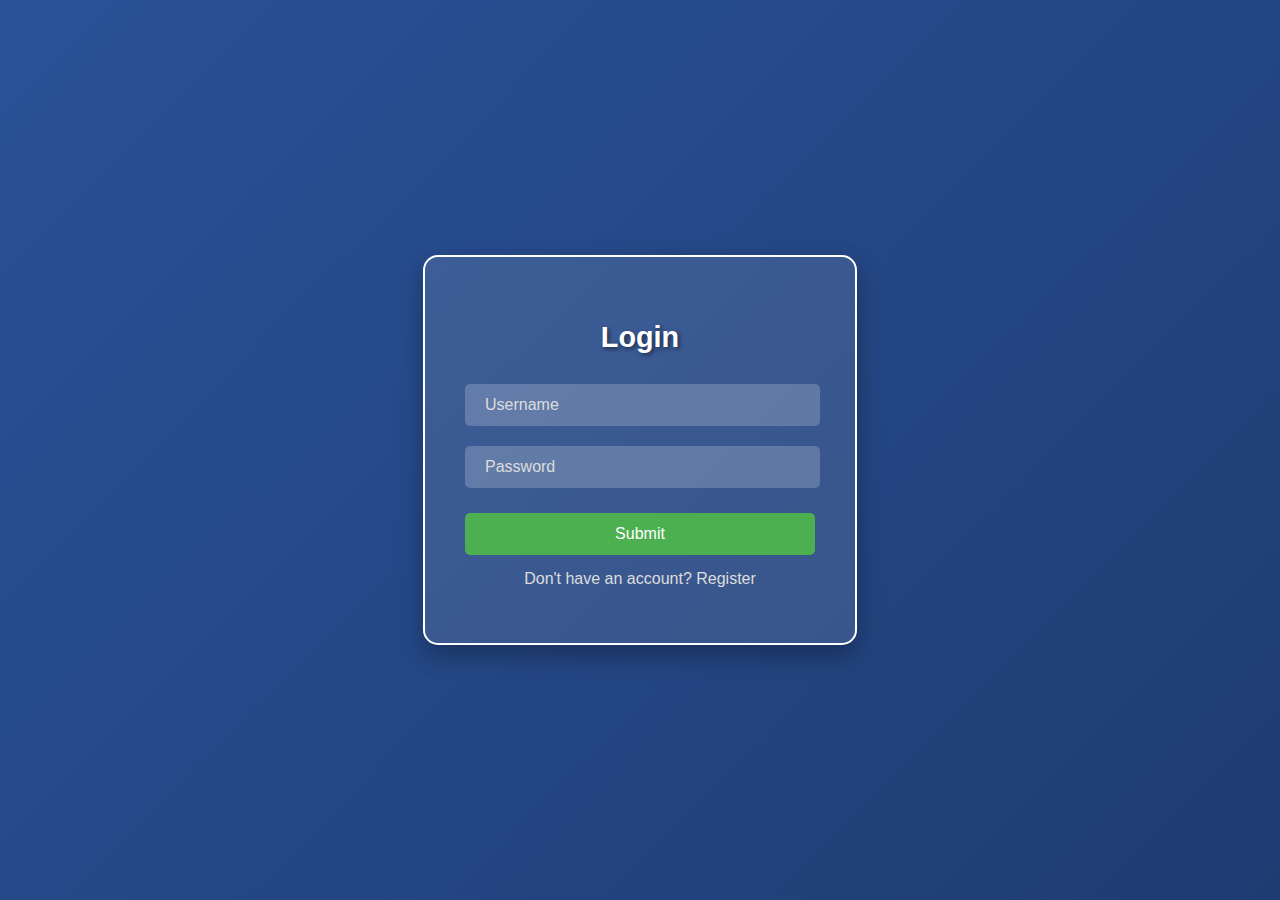
<file: index.html>
<!DOCTYPE html>
<html lang="en">

<head>
    <meta charset="UTF-8">
    <meta name="viewport" content="width=device-width, initial-scale=1.0">
    <title>Login and Register</title>
    <style>
        body {
            margin: 0;
            padding: 0;
            font-family: Arial, sans-serif;
            background: linear-gradient(135deg, #2a5298, #1e3c72);
            height: 100vh;
            display: flex;
            justify-content: center;
            align-items: center;
            color: white;
        }

        .container {
            background: rgba(255, 255, 255, 0.1);
            border: 2px solid #fff;
            border-radius: 15px;
            box-shadow: 0 10px 25px rgba(0, 0, 0, 0.3);
            padding: 40px;
            width: 350px;
            text-align: center;
            animation: slideIn 1s ease-out;
        }

        .container h2 {
            margin-bottom: 20px;
            font-size: 1.8em;
            text-shadow: 2px 2px 4px rgba(0, 0, 0, 0.5);
        }

        .container input {
            width: 90%;
            padding: 12px 20px;
            margin: 10px 0;
            border: none;
            border-radius: 5px;
            background: rgba(255, 255, 255, 0.2);
            color: white;
            font-size: 1em;
            outline: none;
        }

        .container input::placeholder {
            color: #ddd;
        }

        .container button {
            margin-top: 15px;
            width: 100%;
            padding: 12px;
            border: none;
            border-radius: 5px;
            background: #4caf50;
            color: white;
            font-size: 1em;
            cursor: pointer;
            transition: background 0.3s, transform 0.2s;
        }

        .container button:hover {
            background: #45a049;
            transform: translateY(-3px);
        }

        .container button:active {
            transform: translateY(1px);
        }

        .toggle {
            display: block;
            margin-top: 15px;
            text-decoration: none;
            color: #ddd;
            transition: color 0.3s;
        }

        .toggle:hover {
            color: white;
        }

        /* Keyframe animation */
        @keyframes slideIn {
            from {
                opacity: 0;
                transform: translateY(-50px);
            }
            to {
                opacity: 1;
                transform: translateY(0);
            }
        }

        .message {
            margin-top: 15px;
            color: #ffdddd;
        }
    </style>
</head>

<body>
    <div class="container" id="auth-container">
        <h2 id="form-title">Login</h2>
        <form id="auth-form">
            <input type="text" id="username" placeholder="Username" required>
            <input type="password" id="password" placeholder="Password" required>
            <button type="submit">Submit</button>
        </form>
        <a href="#" class="toggle" id="toggle-link">Don't have an account? Register</a>
        <div class="message" id="message"></div>
    </div>

    <script>
        const authContainer = document.getElementById('auth-container');
        const formTitle = document.getElementById('form-title');
        const authForm = document.getElementById('auth-form');
        const toggleLink = document.getElementById('toggle-link');
        const messageDiv = document.getElementById('message');

        let isLogin = true;

        const users = {
            "admin": "1234",
            "testuser": "password",
            "guest": "guest123",
            "jarnil":"jarnil26"
        }; // Object to store registered users with default credentials

        toggleLink.addEventListener('click', (e) => {
            e.preventDefault();
            isLogin = !isLogin;
            formTitle.textContent = isLogin ? 'Login' : 'Register';
            toggleLink.textContent = isLogin ? "Don't have an account? Register" : 'Already have an account? Login';
            messageDiv.textContent = '';
        });

        authForm.addEventListener('submit', (e) => {
            e.preventDefault();
            const username = document.getElementById('username').value;
            const password = document.getElementById('password').value;

            if (isLogin) {
                // Login logic
                if (users[username] && users[username] === password) {
                    messageDiv.textContent = 'Login successful!';
                    messageDiv.style.color = '#ddffdd';
                    setTimeout(() => {
                        window.location.href = 'home.html'; // Redirect to home page
                    }, 1000);
                } else {
                    messageDiv.textContent = 'Invalid username or password!';
                    messageDiv.style.color = '#ffdddd';
                }
            } else {
                // Register logic
                if (users[username]) {
                    messageDiv.textContent = 'Username already exists!';
                    messageDiv.style.color = '#ffdddd';
                } else {
                    users[username] = password;
                    messageDiv.textContent = 'Registration successful! Please login.';
                    messageDiv.style.color = '#ddffdd';
                    isLogin = true;
                    formTitle.textContent = 'Login';
                    toggleLink.textContent = "Don't have an account? Register";
                }
            }

            authForm.reset();
        });
    </script>
</body>

</html>
</file>
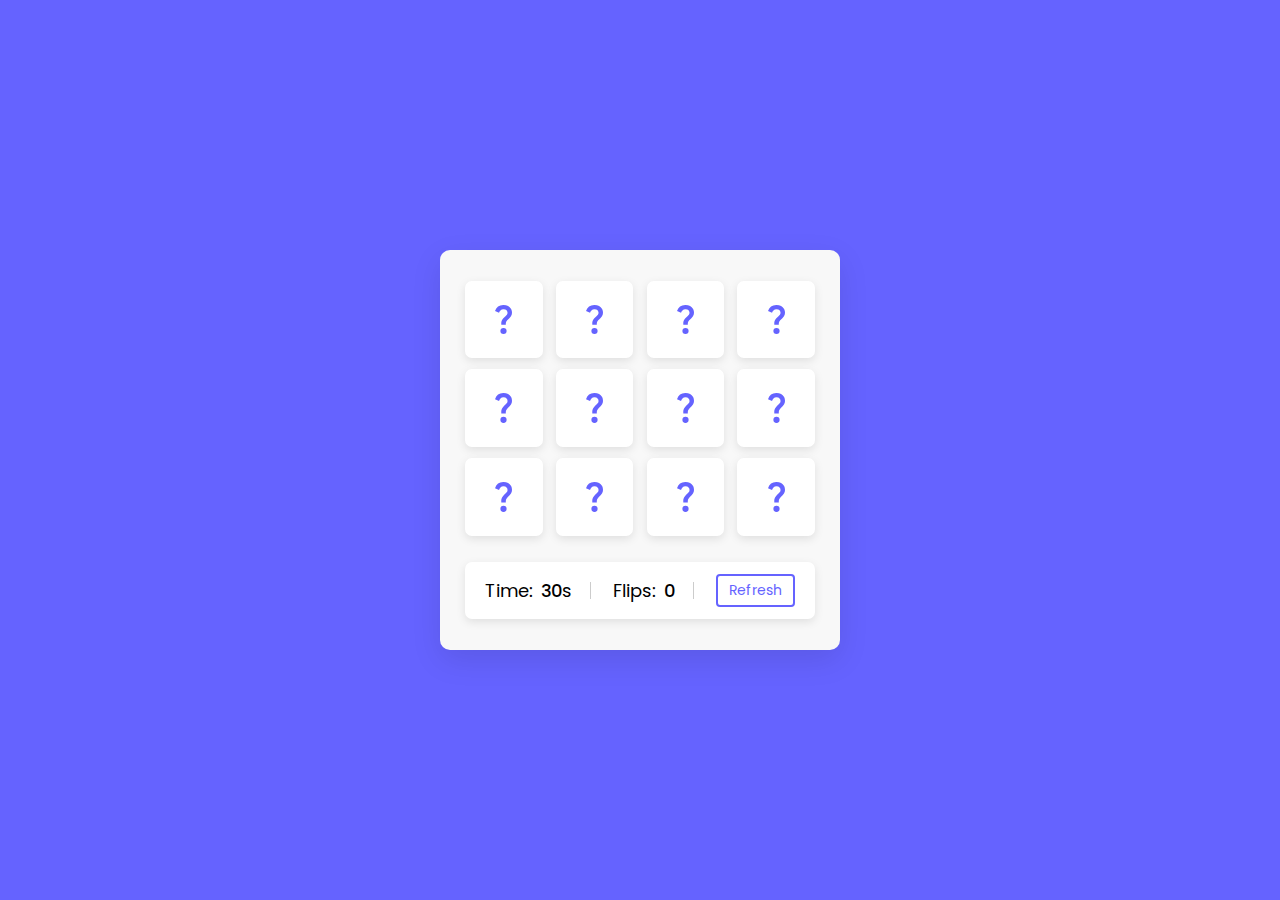
<file: card/index.html>
<!DOCTYPE html>
<!-- Coding By CodingNepal - youtube.com/codingnepal -->
<html lang="en" dir="ltr">
  <head>
    <meta charset="utf-8">  
    <title>Memory Card Game</title>
    <link rel="stylesheet" href="style.css">
    <meta name="viewport" content="width=device-width, initial-scale=1.0">
  </head>
  <body>
    <div class="wrapper">
      <ul class="cards">
        <li class="card">
          <div class="view front-view">
            <img src="images/que_icon.svg" alt="icon">
          </div>
          <div class="view back-view">
            <img src="images/img-1.png" alt="card-img">
          </div>
        </li>
        <li class="card">
          <div class="view front-view">
            <img src="images/que_icon.svg" alt="icon">
          </div>
          <div class="view back-view">
            <img src="images/img-2.png" alt="card-img">
          </div>
        </li>
        <li class="card">
          <div class="view front-view">
            <img src="images/que_icon.svg" alt="icon">
          </div>
          <div class="view back-view">
            <img src="images/img-3.png" alt="card-img">
          </div>
        </li>
        <li class="card">
          <div class="view front-view">
            <img src="images/que_icon.svg" alt="icon">
          </div>
          <div class="view back-view">
            <img src="images/img-4.png" alt="card-img">
          </div>
        </li>
        <li class="card">
          <div class="view front-view">
            <img src="images/que_icon.svg" alt="icon">
          </div>
          <div class="view back-view">
            <img src="images/img-5.png" alt="card-img">
          </div>
        </li>
        <li class="card">
          <div class="view front-view">
            <img src="images/que_icon.svg" alt="icon">
          </div>
          <div class="view back-view">
            <img src="images/img-6.png" alt="card-img">
          </div>
        </li>
        <li class="card">
          <div class="view front-view">
            <img src="images/que_icon.svg" alt="icon">
          </div>
          <div class="view back-view">
            <img src="images/img-5.png" alt="card-img">
          </div>
        </li>
        <li class="card">
          <div class="view front-view">
            <img src="images/que_icon.svg" alt="icon">
          </div>
          <div class="view back-view">
            <img src="images/img-6.png" alt="card-img">
          </div>
        </li>
        <li class="card">
          <div class="view front-view">
            <img src="images/que_icon.svg" alt="icon">
          </div>
          <div class="view back-view">
            <img src="images/img-1.png" alt="card-img">
          </div>
        </li>
        <li class="card">
          <div class="view front-view">
            <img src="images/que_icon.svg" alt="icon">
          </div>
          <div class="view back-view">
            <img src="images/img-2.png" alt="card-img">
          </div>
        </li>
        <li class="card">
          <div class="view front-view">
            <img src="images/que_icon.svg" alt="icon">
          </div>
          <div class="view back-view">
            <img src="images/img-3.png" alt="card-img">
          </div>
        </li>
        <li class="card">
          <div class="view front-view">
            <img src="images/que_icon.svg" alt="icon">
          </div>
          <div class="view back-view">
            <img src="images/img-4.png" alt="card-img">
          </div>
        </li>
        <div class="details">
          <p class="time">Time: <span><b>20</b>s</span></p>
          <p class="flips">Flips: <span><b>0</b></span></p>
          <button>Refresh</button>
        </div>
      </ul>
    </div>

    <script src="script.js"></script>
    
  </body>
</html>
</file>
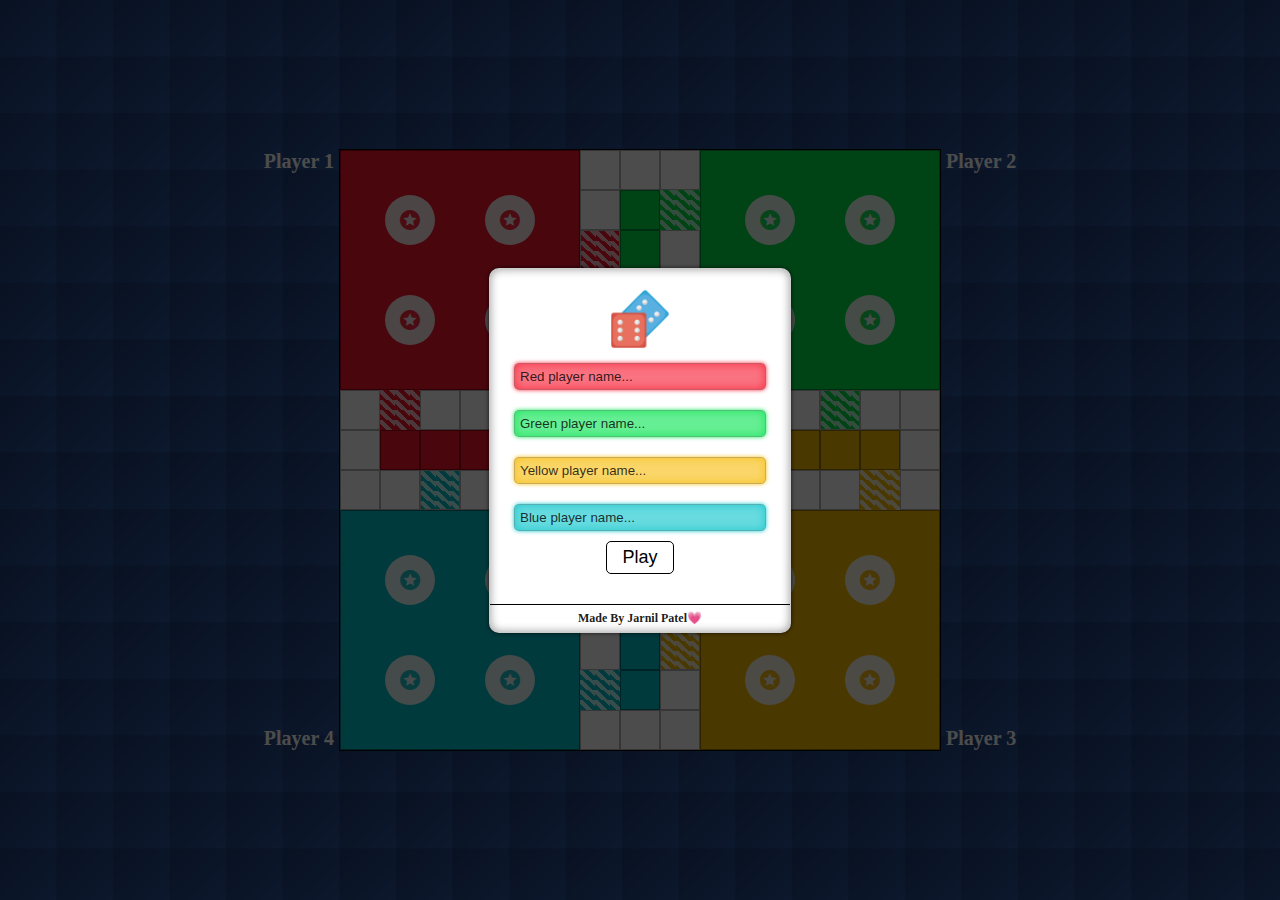
<file: ludo/index.html>
<!DOCTYPE html>
<html lang="en">
<head>
    <meta charset="UTF-8">
    <title>Ludo Board Game v1.0</title>
    <link rel="stylesheet" href="main.css">
    <link rel="stylesheet" href="https://fonts.googleapis.com/icon?family=Material+Icons">
    <meta name="viewport" content="width=device-width, initial-scale=1.0">
    <link rel="icon" href="icon.png" type="image/png"/>
    <link
    rel="stylesheet"
    href="https://cdnjs.cloudflare.com/ajax/libs/animate.css/4.0.0/animate.min.css"
  />

</head>
<body>
<audio id="diceSound">
  <source src="dice.mp3" type="audio/mpeg">
  Your browser does not support the audio element.
</audio>
<audio id="killedSound">
  <source src="killed.mp3" type="audio/mpeg">
  Your browser does not support the audio element.
</audio>
<audio id="winSound">
  <source src="win.mp3" type="audio/mpeg">
  Your browser does not support the audio element.
</audio>
<audio id="inoutSound">
  <source src="inout.mp3" type="audio/mpeg">
  Your browser does not support the audio element.
</audio>
<audio id="stepSound">
  <source src="step.mp3" type="audio/mpeg">
  Your browser does not support the audio element.
</audio>
  <div class="fixed">
   <div class="welcome">
       <div class="setting">
           <div class="logo">
               <img src="icon.png" class="logo">
           </div>
           <div class="name">
               <input type="text" class="ri" placeholder="Red player name...">
               <input type="text" class="gi" placeholder="Green player name...">
               <input type="text" class="yi" placeholder="Yellow player name...">
               <input type="text" class="bi" placeholder="Blue player name..."><br>
               <button class="play">Play</button><br>
               <span class="note">if only two players playing enter only two names</span>
           </div>
           <div class="footer">
               Made By Jarnil Patel💗
           </div>
       </div>
   </div>
    <div class="mainframe">
       <div class="diceboard">
           <div class="info">
               <span class="playername">
                  Player 1 
               </span>
               <div class="r-dice" onclick="dice(this,0)">
                   0
               </div>
           </div>
           <div class="info">
               
               <div class="b-dice" onclick="dice(this,3)">
                   0
               </div>
               <span class="playername">
                  Player 4 
               </span>
           </div>
       </div>
       
       <div class="mdiceboard">
           <div class="info">
               <span class="mplayername">
                  Player 1 
               </span>
               <div class="r-dice" onclick="dice(this,0)">
                   0
               </div>
           </div>
           <div class="info">
                <span class="mplayername">
                  Player 2 
               </span>
               <div class="g-dice" onclick="dice(this,1)">
                   0
               </div>
              
           </div>
       </div>
        <div class="ludoboard">
            <div class="red">
                <div class="playerzone">
                <div class="player"><span onclick="movered(this,0)" class="rp r material-icons">stars</span></div>
                <div class="player"><span onclick="movered(this,1)" class="rp r material-icons">stars</span></div>
                <div class="player"><span onclick="movered(this,2)" class="rp r material-icons">stars</span></div>
                <div class="player"><span onclick="movered(this,3)" class="rp r material-icons">stars</span></div>
                </div>
            </div>
            <div class="astep step"></div>
            <div class="astep step"></div>
            <div class="astep step"></div>
            <div class="green">
                <div class="playerzone">
                <div class="player"><span onclick="movegreen(this,0)" class="rp g material-icons">stars</span></div>
                <div class="player"><span onclick="movegreen(this,1)" class="rp g material-icons">stars</span></div>
                <div class="player"><span onclick="movegreen(this,2)" class="rp g material-icons">stars</span></div>
                <div class="player"><span onclick="movegreen(this,3)" class="rp g material-icons">stars</span></div>
                </div>
            </div>
            
            <div class="astep step"></div>
            <div class="astep greensafe"></div>
            <div class="astep gstop"></div>
            <div class="astep step rstop"></div>
            <div class="astep greensafe"></div>
            <div class="astep step"></div>
            <div class="astep step"></div>
            <div class="astep greensafe"></div>
            <div class="astep step"></div>
            <div class="astep step"></div>
            <div class="astep greensafe"></div>
            <div class="astep step"></div>
            <div class="astep step"></div>
            <div class="astep greensafe"></div>
            <div class="astep step"></div>
            
            <div class="astep step"></div>
            <div class="astep rstop"></div>
            <div class="astep step"></div>
            <div class="astep step"></div>
            <div class="astep step"></div>
            <div class="astep step"></div>
            
            <div class="centerbox"></div>
            
            <div class="astep step"></div>
            <div class="astep step"></div>
            <div class="astep step"></div>
            <div class="astep step gstop"></div>
            <div class="astep step"></div>
            <div class="astep step"></div>
            
            <div class="astep step"></div>
            <div class="astep redsafe"></div>
            <div class="astep redsafe"></div>
            <div class="astep redsafe"></div>
            <div class="astep redsafe"></div>
            <div class="astep redsafe"></div>
            
            <div class="astep yellowsafe"></div>
            <div class="astep yellowsafe"></div>
            <div class="astep yellowsafe"></div>
            <div class="astep yellowsafe"></div>
            <div class="astep yellowsafe"></div>
            <div class="astep step"></div>
            
            <div class="astep step"></div>
            <div class="astep step"></div>
            <div class="astep step bstop"></div>
            <div class="astep step"></div>
            <div class="astep step"></div>
            <div class="astep step"></div>
            
            <div class="astep step"></div>
            <div class="astep step"></div>
            <div class="astep step"></div>
            <div class="astep step"></div>
            <div class="astep ystop"></div>
            <div class="astep step"></div>
            
            
            
            
            <div class="blue">
                <div class="playerzone">
                <div class="player"><span onclick="moveblue(this,0)" class="rp b b material-icons">stars</span></div>
                <div class="player"><span onclick="moveblue(this,1)" class="rp b b material-icons">stars</span></div>
                <div class="player"><span onclick="moveblue(this,2)" class="rp b b material-icons">stars</span></div>
                <div class="player"><span onclick="moveblue(this,3)" class="rp b b material-icons">stars</span></div>
                </div>
            </div>
            <div class="astep step"></div>
            <div class="astep bluesafe"></div>
            <div class="astep step"></div>
            <div class="yellow">
                <div class="playerzone">
                <div class="player"><span onclick="moveyellow(this,0)" class="rp y material-icons">stars</span></div>
                <div class="player"><span onclick="moveyellow(this,1)" class="rp y material-icons">stars</span></div>
                <div class="player"><span onclick="moveyellow(this,2)" class="rp y material-icons">stars</span></div>
                <div class="player"><span onclick="moveyellow(this,3)" class="rp y material-icons">stars</span></div>
                </div>
            </div>
            
            <div class="astep step"></div>
            <div class="astep bluesafe"></div>
            <div class="astep step"></div>
            <div class="astep step"></div>
            <div class="astep bluesafe"></div>
            <div class="astep step"></div>
            <div class="astep step"></div>
            <div class="astep bluesafe"></div>
            <div class="astep step ystop"></div>
            <div class="astep bstop"></div>
            <div class="astep bluesafe"></div>
            <div class="astep step"></div>
            <div class="astep step"></div>
            <div class="astep step"></div>
            <div class="astep step"></div>
        </div>
        <div class="diceboard">
           <div class="info">
               <span class="playername">
                  Player 2 
               </span>
               <div class="g-dice" onclick="dice(this,1)">
                   0
               </div>
           </div>
           <div class="info">
               
               <div class="y-dice" onclick="dice(this,2)">
                   0
               </div>
               <span class="playername">
                  Player 3
               </span>
           </div>
       </div>
       
       <div class="mdiceboard">
           <div class="info">
               
               <div class="b-dice" onclick="dice(this,3)">
                   0
               </div>
               <span class="mplayername">
                  Player 4 
               </span>
           </div>
           <div class="info">
               
               <div class="y-dice" onclick="dice(this,2)">
                   0
               </div>
               <span class="mplayername">
                  Player 3
               </span>
           </div>
       </div>
    </div>
    <script>
//    $stepcount = document.getElementsByClassName("astep");
//        for(i=0;i<$stepcount.length;i++){
//            $stepcount[i].innerHTML=i;
//        }
    </script>

<script src="game.js"></script>
    </div>
</body>
</html>
</file>
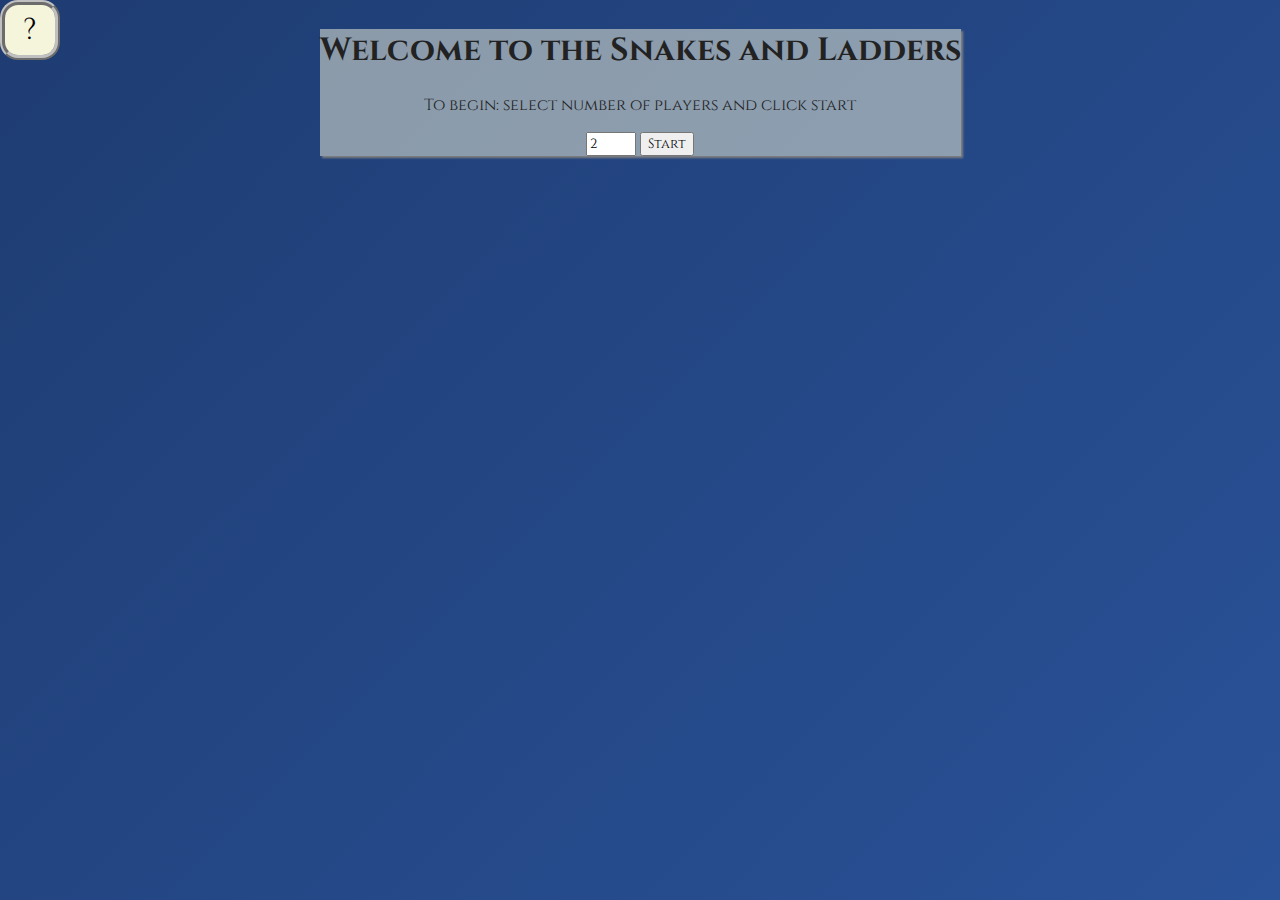
<file: snake-ladder/index.html>
<!DOCTYPE html>
<html lang="en">

<head>
  <meta charset="UTF-8">
  <meta name="viewport" content="width=device-width, initial-scale=1.0">
  <title>Snakes and ladders</title>
  <link rel="stylesheet" href="./styles.css">
  <link href="https://fonts.googleapis.com/css2?family=Cinzel:wght@600&display=swap" rel="stylesheet">
  <!-- meta config for LinkedIn preview -->
  <meta property="og:title" content="Snakes and Ladders Game" />
  <meta property="og:description" content="Open-source game developed by friends and I (vanilla HTML CSS JavaScript)" />
  <meta property="og:url" content="https://yuuchin.github.io/Snakes-and-Ladders/" />
  <meta property="og:image" content="img/ThumbnailSnakesAndLadder.jpg" />
</head>

<body>
  
  <div id="welcome" class="game">
    <header>
      <h1>Welcome to the Snakes and Ladders</h1>
      <p>To begin: select number of players and click start</p>
      <input id="player-num" type="number" min="2" max="4" value="2" />
      <button onclick="startGame()">Start</button>
    </header>
  </div>
  <div id="gameboard" class="game" hidden>

    <header>
      <h1 class="m-0">Snakes and Ladders</h1>
      
      <div class="controls">
        <button id="roll-dice" class="button" onclick="rollDice()">Roll dice</button>
        <p id="dice-results" class="inline m-0 m-lr"></p>
        
        <div id="win" hidden style="float: right">
          <h3 id="win-text" class="inline m-0 m-lr">You win!</h3>
          <button class="button" onclick="restart()">Restart</button>
        </div>
      </div> <!-- end controls div -->
    </header>

    <div id="board">

    </div>
  </div> <!-- end game container -->


  <button class="drawerBtn" onclick="openDrawer()">?</button>

  <div id="drawer">
    <button class="drawerBtn" onclick="closeDrawer()">X</button>
    <h2>Gameplay</h2>
    <ol>
      <li>
        <p>The players will move their pieces according to the number of the dice. If a player rolls a 4, then they
          would move their piece four
          places.</p>
      <li>
        <p>When a player lands on a top of a snake, their playing piece will slide down to the bottom of the snake.
          Landing on the bottom of a snake will have no effect.</p>
      <li>
        <p>When a player lands at the base of a ladder, it immediately climbs to the top of the ladder. Landing at the
          top of a ladder will have no effect.</p>
      <li>
        <p>The first player that reaches the highest space on the board, 100, wins the game.</p>
    </ol>
  </div>


</body>
<script src="./script.js"></script>

</html>
</file>
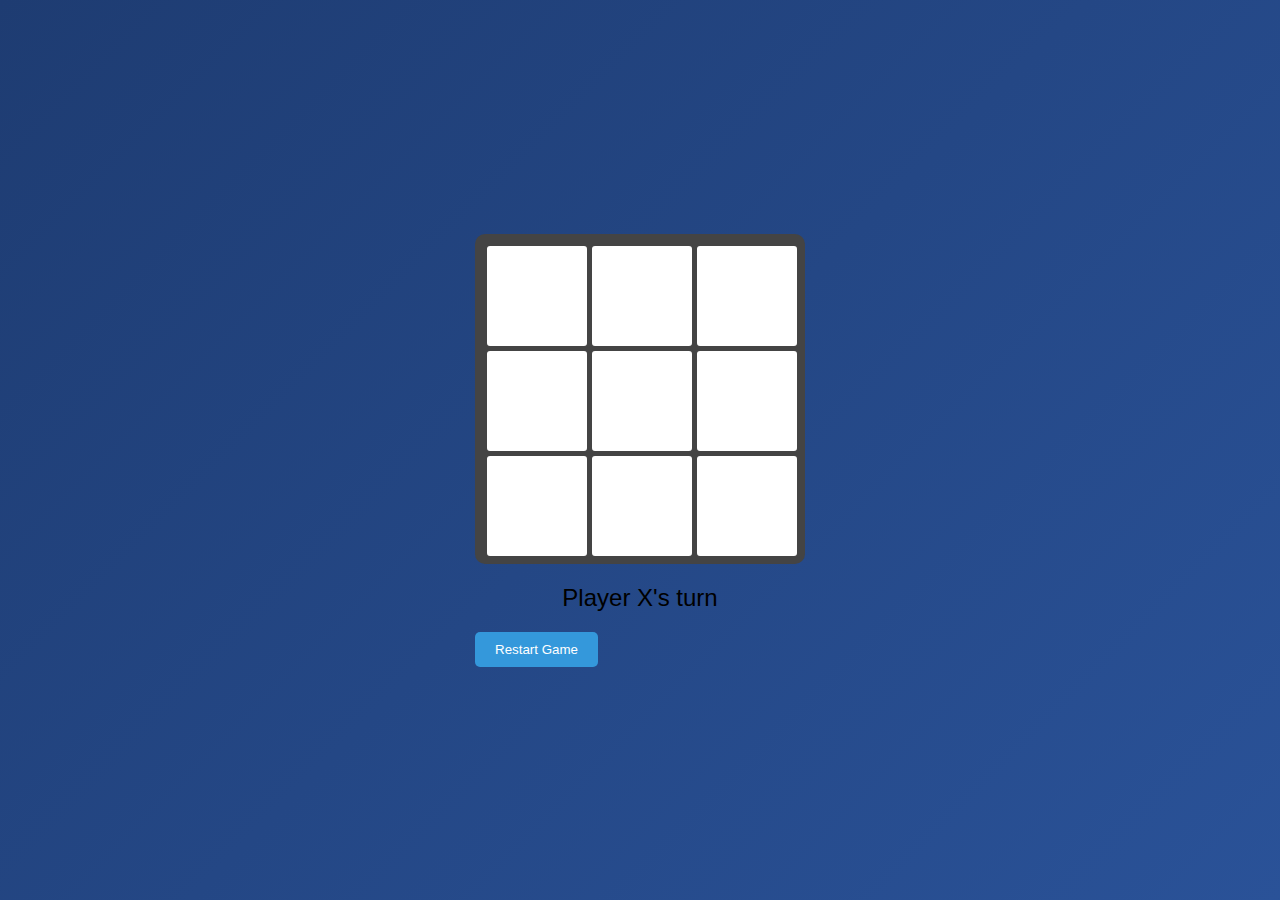
<file: tic-tac-tao/index.html>
<!DOCTYPE html>
<html lang="en">
<head>
    <meta charset="UTF-8">
    <meta name="viewport" content="width=device-width, initial-scale=1.0">
    <title>Tic-Tac-Toe</title>
    <style>
        body {
            font-family: Arial, sans-serif;
            display: flex;
            justify-content: center;
            align-items: center;
            height: 100vh;
            background: linear-gradient(135deg, #1e3c72, #2a5298);
            margin: 0;
        }

        .game-container {
            display: grid;
            grid-template-columns: repeat(3, 100px);
            grid-template-rows: repeat(3, 100px);
            gap: 5px;
            background-color: #444;
            padding: 10px;
            border-radius: 10px;
        }

        .cell {
            width: 100px;
            height: 100px;
            background-color: #fff;
            display: flex;
            justify-content: center;
            align-items: center;
            font-size: 2em;
            cursor: pointer;
            border: 2px solid #444;
            border-radius: 5px;
        }

        .cell.taken {
            pointer-events: none;
        }

        .message {
            margin-top: 20px;
            font-size: 1.5em;
            text-align: center;
        }

        .reset-btn {
            margin-top: 20px;
            padding: 10px 20px;
            background-color: #3498db;
            color: white;
            border: none;
            cursor: pointer;
            border-radius: 5px;
        }

        .reset-btn:hover {
            background-color: #2980b9;
        }
    </style>
</head>
<body>
    <div>
        <div class="game-container">
            <div class="cell" id="cell-0"></div>
            <div class="cell" id="cell-1"></div>
            <div class="cell" id="cell-2"></div>
            <div class="cell" id="cell-3"></div>
            <div class="cell" id="cell-4"></div>
            <div class="cell" id="cell-5"></div>
            <div class="cell" id="cell-6"></div>
            <div class="cell" id="cell-7"></div>
            <div class="cell" id="cell-8"></div>
        </div>
        <div class="message" id="message">Player X's turn</div>
        <button class="reset-btn" id="reset-btn">Restart Game</button>
    </div>

    <script>
        const cells = document.querySelectorAll('.cell');
        const message = document.getElementById('message');
        const resetBtn = document.getElementById('reset-btn');
        let currentPlayer = 'X';
        let board = ['', '', '', '', '', '', '', '', ''];
        let gameActive = true;

        function checkWinner() {
            const winPatterns = [
                [0, 1, 2],
                [3, 4, 5],
                [6, 7, 8],
                [0, 3, 6],
                [1, 4, 7],
                [2, 5, 8],
                [0, 4, 8],
                [2, 4, 6]
            ];

            for (const pattern of winPatterns) {
                const [a, b, c] = pattern;
                if (board[a] && board[a] === board[b] && board[a] === board[c]) {
                    gameActive = false;
                    return board[a];
                }
            }

            if (!board.includes('')) {
                gameActive = false;
                return 'Tie';
            }

            return null;
        }

        function handleClick(index) {
            if (board[index] || !gameActive) return;

            board[index] = currentPlayer;
            cells[index].textContent = currentPlayer;
            cells[index].classList.add('taken');

            const winner = checkWinner();
            if (winner) {
                if (winner === 'Tie') {
                    message.textContent = "It's a Tie!";
                } else {
                    message.textContent = `${winner} Wins!`;
                }
            } else {
                currentPlayer = currentPlayer === 'X' ? 'O' : 'X';
                message.textContent = `Player ${currentPlayer}'s turn`;
            }
        }

        function resetGame() {
            board = ['', '', '', '', '', '', '', '', ''];
            gameActive = true;
            currentPlayer = 'X';
            message.textContent = `Player X's turn`;

            cells.forEach(cell => {
                cell.textContent = '';
                cell.classList.remove('taken');
            });
        }

        cells.forEach((cell, index) => {
            cell.addEventListener('click', () => handleClick(index));
        });

        resetBtn.addEventListener('click', resetGame);
    </script>
</body>
</html>
</file>
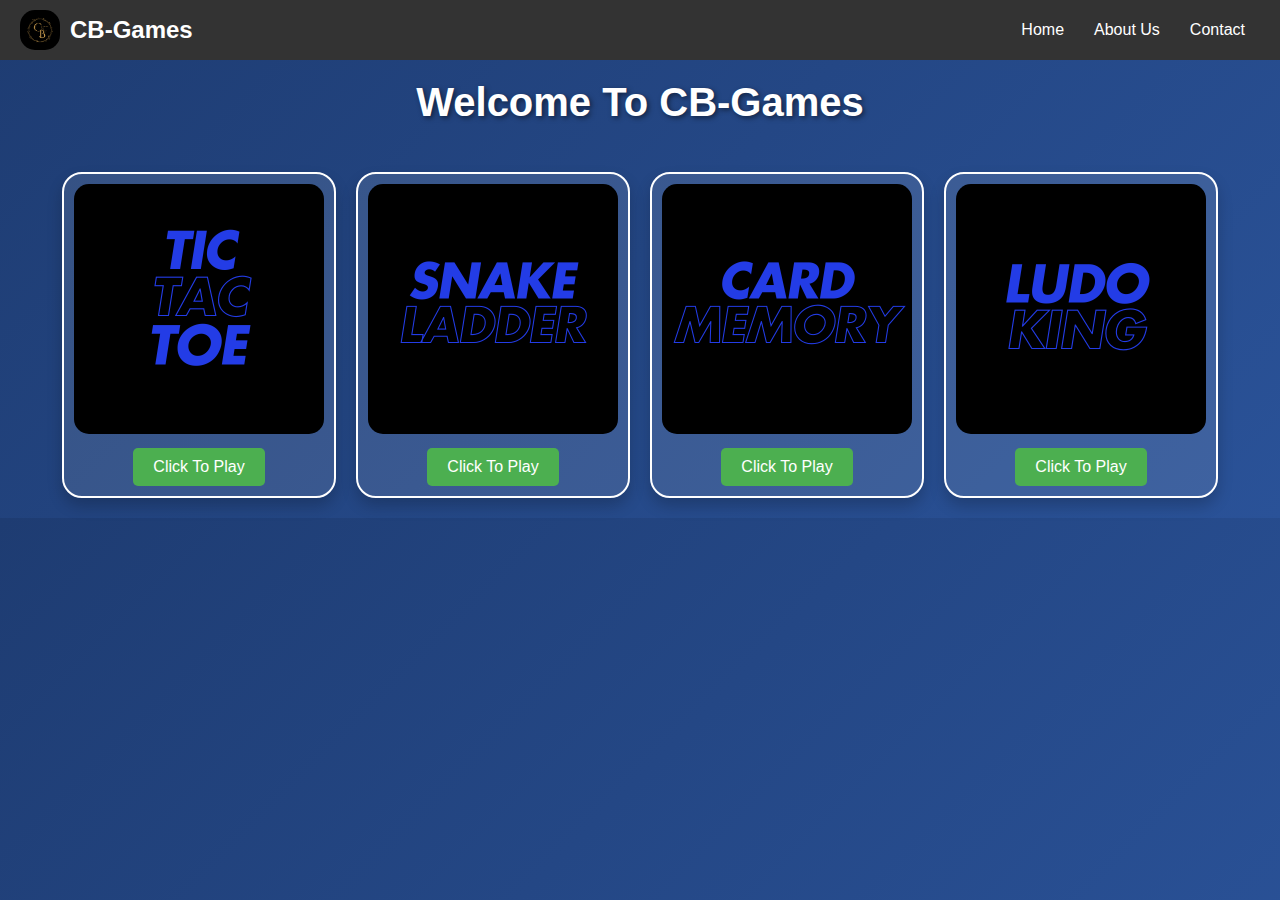
<file: home.html>
<!DOCTYPE html>
<html lang="en">

<head>
    <meta charset="UTF-8">
    <meta name="viewport" content="width=device-width, initial-scale=1.0">
    <title>Home Page</title>
    <style>
        body {
            margin: 0;
            padding: 0;
            font-family: Arial, sans-serif;
            background: linear-gradient(135deg, #1e3c72, #2a5298);
            color: white;
            text-align: center;
        }

        nav {
            background: #333;
            color: white;
            display: flex;
            justify-content: space-between;
            align-items: center;
            padding: 10px 20px;
        }

        nav .logo {
            display: flex;
            align-items: center;
            font-size: 1.5em;
            font-weight: bold;
        }

        nav .logo img {
            width: 40px;
            height: 40px;
            margin-right: 10px;
        }

        nav ul {
            list-style: none;
            display: flex;
            margin: 0;
            padding: 0;
        }

        nav ul li {
            margin: 0 15px;
        }

        nav ul li a {
            color: white;
            text-decoration: none;
            font-size: 1em;
            transition: color 0.3s, transform 0.3s;
        }

        nav ul li a:hover {
            color: #4caf50;
            transform: scale(1.1);
        }

        h1 {
            margin-top: 20px;
            font-size: 2.5em;
            text-shadow: 2px 2px 5px rgba(0, 0, 0, 0.5);
        }

        .container {
            display: flex;
            flex-wrap: wrap;
            justify-content: center;
            gap: 20px;
            padding: 20px;
        }

        .item {
            background: rgba(255, 255, 255, 0.1);
            border: 2px solid #fff;
            border-radius: 20px;
            padding: 10px;
            width: 250px;
            box-shadow: 0 8px 15px rgba(0, 0, 0, 0.2);
            transition: transform 0.3s, box-shadow 0.3s;
        }

        .item:hover {
            transform: scale(1.1);
            box-shadow: 0 15px 25px rgba(0, 0, 0, 0.3);
        }

        img {
            width: 100%;
            height: auto;
            border-radius: 15px;
        }

        button {
            margin-top: 10px;
            padding: 10px 20px;
            border: none;
            border-radius: 5px;
            background: #4caf50;
            color: white;
            font-size: 1em;
            cursor: pointer;
            transition: background 0.3s, transform 0.2s;
        }

        button:hover {
            background: #45a049;
            transform: translateY(-3px);
        }

        button:active {
            transform: translateY(1px);
        }

        a {
            text-decoration: none;
        }

        /* Animation for fade-in effect */
        .item {
            animation: fadeIn 1s ease-in-out;
        }

        @keyframes fadeIn {
            from {
                opacity: 0;
                transform: translateY(20px);
            }
            to {
                opacity: 1;
                transform: translateY(0);
            }
        }
    </style>
</head>

<body>
    <nav>
        <div class="logo">
            <img src="c.png" alt="Logo">
            CB-Games
        </div>
        <ul>
            <li><a href="home.html">Home</a></li>
            <li><a href="about.html">About Us</a></li>
            <li><a href="contact.html">Contact</a></li>
        </ul>
    </nav>

    <h1>Welcome To CB-Games</h1>
    <div class="container">
        <div class="item">
            <img src="gamelogo/Tic.png" alt="Tic Tac Toe">
            <a href="tic-tac-tao/index.html">
                <button>Click To Play</button>
            </a>
        </div>
        <div class="item">
            <img src="gamelogo/snake.png" alt="Snake and Ladder">
            <a href="snake-ladder/index.html">
                <button>Click To Play</button>
            </a>
        </div>
        <div class="item">
            <img src="gamelogo/card.png" alt="Card Game">
            <a href="card/index.html">
                <button>Click To Play</button>
            </a>
        </div>
        <div class="item">
            <img src="gamelogo/ludo.png" alt="Ludo">
            <a href="ludo/index.html">
                <button>Click To Play</button>
            </a>
        </div>
    </div>
</body>

</html>
</file>
<file: card/style.css>
/* Import Google Font - Poppins */
@import url('https://fonts.googleapis.com/css2?family=Poppins:wght@400;500;600;700&display=swap');
*{
  margin: 0;
  padding: 0;
  box-sizing: border-box;
  font-family: 'Poppins', sans-serif;
}
p{
  font-size: 20px;
}
body{
  display: flex;
  align-items: center;
  justify-content: center;
  min-height: 100vh;
  background: #6563ff;
}
::selection{
  color: #fff;
  background: #6563ff;
}
.wrapper{
  padding: 25px;
  background: #f8f8f8;
  border-radius: 10px;
  box-shadow: 0 10px 30px rgba(0,0,0,0.1);
}
.cards, .card, .view, .details, p{
  display: flex;
  align-items: center;
  justify-content: center;
}
.cards{
  height: 350px;
  width: 350px;
  flex-wrap: wrap;
  justify-content: space-between;
}
.cards .card{
  cursor: pointer;
  position: relative;
  perspective: 1000px;
  transform-style: preserve-3d;
  height: calc(100% / 4 - 10px);
  width: calc(100% / 4 - 10px);
}
.card.shake{
  animation: shake 0.35s ease-in-out;
}
@keyframes shake {
  0%, 100%{
    transform: translateX(0);
  }
  20%{
    transform: translateX(-13px);
  }
  40%{
    transform: translateX(13px);
  }
  60%{
    transform: translateX(-8px);
  }
  80%{
    transform: translateX(8px);
  }
}
.cards .card .view{
  width: 100%;
  height: 100%;
  user-select: none;
  pointer-events: none;
  position: absolute;
  background: #fff;
  border-radius: 7px;
  backface-visibility: hidden;
  transition: transform 0.25s linear;
  box-shadow: 0 3px 10px rgba(0,0,0,0.1);
}
.card .front-view img{
  max-width: 17px;
}
.card .back-view{
  transform: rotateY(-180deg);
}
.card .back-view img{
  max-width: 40px;
}
.card.flip .front-view{
  transform: rotateY(180deg);
}
.card.flip .back-view{
  transform: rotateY(0);
}

.details{
  width: 100%;
  margin-top: 15px;
  padding: 0 20px;
  border-radius: 7px;
  background: #fff;
  height: calc(100% / 4 - 30px);
  justify-content: space-between;
  box-shadow: 0 3px 10px rgba(0,0,0,0.1);
}
.details p{
  font-size: 18px;
  height: 17px;
  padding-right: 18px;
  border-right: 1px solid #ccc;
}
.details p span{
  margin-left: 8px;
}
.details p b{
  font-weight: 500;
}
.details button{
  cursor: pointer;
  font-size: 14px;
  color: #6563ff;
  border-radius: 4px;
  padding: 4px 11px;
  background: #fff;
  border: 2px solid #6563ff;
  transition: 0.3s ease;
}
.details button:hover{
  color: #fff;
  background: #6563ff;
}

@media screen and (max-width: 700px) {
  .cards{
    height: 350px;
    width: 350px;
  }
  .card .front-view img{
    max-width: 16px;
  }
  .card .back-view img{
    max-width: 40px;
  }
}

@media screen and (max-width: 530px) {
  .cards{
    height: 300px;
    width: 300px;
  }
  .card .back-view img{
    max-width: 35px;
  }
  .details{
    margin-top: 10px;
    padding: 0 15px;
    height: calc(100% / 4 - 20px);
  }
  .details p{
    height: 15px;
    font-size: 17px;
    padding-right: 13px;
  }
  .details button{
    font-size: 13px;
    padding: 5px 10px;
    border: none;
    color: #fff;
    background: #6563ff;
  }
}
</file>
<file: ludo/main.css>
/*
To change this license header, choose License Headers in Project Properties.
To change this template file, choose Tools | Templates
and open the template in the editor.
*/
/* 
    Created on : May 22, 2020, 8:49:37 AM
    Author     : akky
*/
@import "dice.css";
body{
    margin:0px;
    font-family: Serif;
    color:rgba(255,255,255,255);
    font-weight:bold;
    
     -webkit-user-select: none;
     -moz-user-select: -moz-none;
      -ms-user-select: none;
          user-select: none;
background: linear-gradient(135deg, #1e3c72, #2a5298);
background-size: 56.57px 56.57px;
}


.mainframe{
    display: flex;
    height:100vh;
    justify-content: center;
    align-items: center;

}
.welcome{
    background-color:rgba(0,0,0,0.7);
    z-index:+99;
    width:100vw;
    height:100vh;
    position: absolute;
    display: flex;
    justify-content: center;
    align-items: center;
}
.welcome .setting{
    width:300px;
    background-color: white;
    text-align: center;
    padding-top:20px;
    border-radius: 10px;
    box-shadow: 0px 0px 4px rgba(0,0,0,0.7),inset 0px 0px 10px rgba(0,0,0,0.4);
    border:0.5px solid rgba(0,0,0,0.2);
}
.setting .name{
    padding-bottom: 12px;
    border-bottom: 0.5px solid black;
}
.setting .footer{
    font-size: 12px;
    color: #00e34c;
    font-weight: bold;
    font-family:serif;
    padding: 6px 0px;
    color:rgba(0,0,0,0.9);
}
.welcome .setting .name input{
    border-radius: 5px;
    padding:5px;
    outline:none;
    width:80%;
    margin:10px 0px;
}

.play{
    outline: none;
    border:0.5px solid black;
    font-size: 18px;
    padding:5px 15px;
    border-radius: 5px;
    background-color: rgba(0,0,0,0);
    cursor:pointer;
}
.play:hover{
    background-color: rgba(0,0,0,0.2);
}
.ri{
    background-color:rgba(247, 22, 45,0.6);
    border:0.5px solid rgba(0,0,0,0.2);
    box-shadow: 0px 0px 4px rgba(247, 22, 45,0.9),inset 0px 0px 10px rgba(247, 22, 45,0.7);
}

.gi{
    background-color:rgba(0, 227, 76,0.6);
    border:0.5px solid rgba(0,0,0,0.2);
    box-shadow: 0px 0px 4px rgba(0, 227, 76,0.9),inset 0px 0px 10px rgba(0, 227, 76,0.7);
}

.yi{
    background-color:rgba(247, 187, 5,0.6);
    border:0.5px solid rgba(0,0,0,0.2);
    box-shadow: 0px 0px 4px rgba(247, 187, 5,0.9),inset 0px 0px 10px rgba(247, 187, 5,0.7);
}

.bi{
    background-color:rgba(4, 195, 201, 0.6);
    border:0.5px solid rgba(0,0,0,0.2);
    box-shadow: 0px 0px 4px rgba(4, 195, 201,0.9),inset 0px 0px 10px rgba(4, 195, 201,0.7);
}
input::placeholder{
    color:rgba(0,0,0,0.8);
}
.note{
    font-size: 11px;
    padding: 5px 4px;
}
.welcome .setting .logo img{
    width:20%;
}

.ludoboard{
    background-color: white;
    border:0.5px solid black;
    width:600px;
    height:600px;
    display: grid;
    grid-template-columns: repeat(15,40px);
    grid-template-rows: repeat(15,40px);
}

.playername{
    font-size:20px;
}

.diceboard{
    margin:5px;
    display: flex;
    flex-direction: column;
    height:600px;
    justify-content: space-between;
}
.mdiceboard{
    display: none;
}
.diceboard .info{
    display: flex;
    flex-direction: column;
    align-items: center;
}
.centerbox{
    grid-column: 7/10;
    grid-row: 7/10;
    width:0px;
    height:0px;
    border-top:60px solid #00e34c;
    border-bottom:60px solid #04c3c9 ;
    border-left:60px solid #f7162d;
    border-right:60px solid #f7bb05 ;
}
.red{
    display: flex;
    justify-content: center;
    align-items: center;
background-color: #f7162d;
border:0.5px solid #9e0616;
    grid-column: 1/7;
    grid-row: 1/7;
}
.redsafe{
background-color: #f7162d;
border:0.5px solid #9e0616;
}
.playerzone{
    display: grid;
    grid-template-columns: 1fr 1fr;
    grid-gap: 50px;
    overflow:hidden;
}
.crown{
    grid-column: 1/3;
    
}
.player{
    display: flex;
    justify-content: center;
    align-items: center;
    border-radius:50%;
    background-color: white;
    opacity:0.9;
    width:50px;
    height:50px;
}
.green{
    display: flex;
    justify-content: center;
    align-items: center;
  background-color:#00e34c ;
border:0.5px solid #039634;
    grid-column: 10/16;
    grid-row: 1/7;
}
.greensafe{
  background-color:#00e34c ;
border:0.5px solid #039634;  
}
.step{
    border:0.5px solid #b3b3b3;
}
.blue{
    display: flex;
    justify-content: center;
    align-items: center;
     background-color:#04c3c9 ;
border:0.5px solid #027478;
    grid-column: 1/7;
    grid-row: 10/16;
}
.bluesafe{
    background-color:#04c3c9 ;
border:0.5px solid #027478;
}
.yellow{
    display: flex;
    justify-content: center;
    align-items: center;
     background-color:#f7bb05;
border:0.5px solid #9c7605;  
    grid-column: 10/16;
    grid-row: 10/16;
}
.yellowsafe{
     background-color:#f7bb05 ;
border:0.5px solid #9c7605;  
}
.astep{
    display: flex;
    justify-content: center;
    align-items: center;
    overflow:hidden;
    position: relative;
}

.rp{
    animation-timing-function: linear;
    animation-iteration-count: infinite;
}
.astep span:nth-child(1){
    top:0px;
}
.astep span:nth-child(2){
    top:4px;
}
.astep span:nth-child(3){
    top:8px;
}
.astep span:nth-child(4){
    top:12px;
}
.astep span:nth-child(5){
    top:16px;
}
.astep span:nth-child(6){
    top:20px;
}
.astep span:only-child{
    top:auto;
}
/*
.astep::-webkit-scrollbar {
  width:0px;
}
*/

.rp{
    position: absolute;
    display: inline-block;
    cursor: pointer;
    background-color: white;
    border-radius:50%;
}

.rp:hover{
    border-radius: 50%;
    border:0.5px solid red;
}

.r{
    color:#f7162d;
}
.g{
    color:#00e34c;
}
.b{
    color:#04c3c9;
}
.y{
    color:#f7bb05;
}

.material-icons{
    opacity:0.9;
    font-size: 30px;
}

.rstop{
    background-image: linear-gradient(45deg, #f7162d 25%, #ffbdc4 25%, #ffbdc4 50%, #f7162d 50%, #f7162d 75%, #ffbdc4 75%, #ffbdc4 100%);
background-size: 15px 10px;
}
.gstop{
  background-image: linear-gradient(45deg, #00e34c 25%, #b0ffcc 25%, #b0ffcc 50%, #00e34c 50%, #00e34c 75%, #b0ffcc 75%, #b0ffcc 100%);
background-size: 15px 10px;  
}
.ystop{
    background-image: linear-gradient(45deg, #f7bb05 25%, #fff2c7 25%, #fff2c7 50%, #f7bb05 50%, #f7bb05 75%, #fff2c7 75%, #fff2c7 100%);
background-size: 15px 10px;
}
.bstop{
background-image: linear-gradient(45deg, #04c3c9 25%, #bdfdff 25%, #bdfdff 50%, #04c3c9 50%, #04c3c9 75%, #bdfdff 75%, #bdfdff 100%);
background-size: 15px 10px;    
}

.winner-r{
    width:100%;
    height: 100px;
    background-image: url(crown.png);
}


@media only screen and (max-width: 600px) {
    .fixed{
    position: fixed;
}
    .mainframe{
    flex-direction: column;
}
    .diceboard{
        display: none;
    }
    
    
    .mdiceboard{
    display: flex;
    flex-direction: row;
        width: 100vw;
    justify-content: space-between;
        margin:10px 0px;
}
.mdiceboard .info{
    display: flex;
    flex-direction: column;
    align-items: center;
}
/*
    .r-dice,.g-dice,b-dice,{
        display: none;
    }
*/
.ludoboard{
    background-color: white;
    border:0.5px solid black;
    width:100vw;
    height:100vw;
    display: grid;
    grid-template-columns: repeat(15,1fr);
    grid-template-rows: repeat(15,1fr);
}
    .centerbox{
        height: 100%;
        width: 100%;
    grid-column: 7/10;
    grid-row: 7/10;
/*   background-color: aqua;*/
        background-image: url(center.jpg);
        background-size: cover;
    border:0px solid red;
}
    .playerzone{
    display: grid;
    grid-template-columns: 1fr 1fr;
    grid-gap: 16px;
    overflow:hidden;
}
.crown{
    grid-column: 1/3;
    width:90%;
    align-self: center;
    align-items: center;
    
}
.player{
    display: flex;
    justify-content: center;
    align-items: center;
    border-radius:50%;
    background-color: white;
    opacity:0.9;
    width:1fr;
    height:1fr;
}
}
</file>
<file: snake-ladder/styles.css>
* {
  font-family: 'Cinzel', serif;
}

body {
  /* background-image: url(img/bg-forest.jpg); */
  background: linear-gradient(135deg, #1e3c72, #2a5298);
  background-size: cover;
  background-attachment: fixed;
  background-position: center;
  display: flex;
  color: rgb(34, 34, 34);
}

header,
footer {
  text-align: center;
  background-color: rgba(245, 245, 220, 0.5);
  box-shadow: 2px 2px 2px gray;
}

#drawer {
  height: 100%;
  width: 0;
  position: fixed;
  z-index: 1000;
  top: 0;
  left: 0;
  background-color: rgba(245, 245, 220, 0.8);
  overflow-x: hidden;
  transition: 0.5s;
  padding-top: 60px;
}

.drawerBtn {
  position: absolute;
  top: 0;
  left: 0;
  height: 60px;
  width: 60px;
  border: 5px ridge silver;
  border-radius: 30%;
  background-color: #f5f5dc;
  font-size: 30px;
}

/* disable scrollbar */
::-webkit-scrollbar {
  display: none;
}

#board {
  display: grid;
  grid-template-columns: repeat(10, 70px);
  grid-template-rows: repeat(10, 70px);
  border: 15px ridge silver;
  background-image: url(img/SnakeLadder.png);
  /* column-gap: 10px; */
  /* row-gap: 10px; */
}

.tile {
  position: relative;
  margin: 3px;
  padding: 5px 5px;
  font-size: x-small;
  font-weight: bold;
  box-sizing: border-box;
  width: 70px;
  height: 70px;
}

.player {
  position: absolute;
  width: 20px;
  height: 20px;
  border-radius: 50%;
  border: 10px ridge cadetblue;
  margin: auto;
  background-color: lightblue;
  z-index: 100;
  box-shadow: 0 3px 6px rgba(0, 0, 0, 0.16), 0 3px 6px rgba(0, 0, 0, 0.23);
  text-align: center;
  font-weight: bolder;
  font-size: 15px;
}

.ladder-start {
  background-color: rgba(218, 165, 32, 0.2);
  border: 10px ridge goldenrod;
  position: absolute;
  height: 5px;
  transform-origin: top left;
  z-index: 50;
  box-shadow: 0 1px 3px rgba(0, 0, 0, 0.12), 0 1px 2px rgba(0, 0, 0, 0.24);
}

.Snake-start {
  background-color: rgba(165, 42, 42, 0.2);
  border: 10px ridge darksalmon;
  position: absolute;
  height: 5px;
  transform-origin: top left;
  z-index: 50;
  box-shadow: 0 1px 3px rgba(0, 0, 0, 0.12), 0 1px 2px rgba(0, 0, 0, 0.24);
}

.coords {
  position: absolute;
  margin: 0;
  top: 0;
}

.button {
  padding: 5px 10px;
  background-color: silver;
  color: rgb(34, 34, 34);
  font-weight: bold;
  font-size: 1rem;
  cursor: pointer;
  box-shadow: 2px 2px px gray;
  border: none;
  /* border: solid 2px rgb(34, 34, 34); */
}

.button:disabled {
  background-color: lightgray;
  box-shadow: inset 2px 2px 5px gray;
}

#dice-results {
  font-weight: bold;
  font-size: 1.2rem;
}

.game {
  margin: auto;
}

.inline {
  display: inline-block;
}

.m-0 {
  margin: 0;
}

.m-lr {
  margin-left: 20px;
  margin-right: 20px;
}

.controls {
  display: flex;
  justify-content: space-between;
  align-items: center;
  padding: 10px;
}
</file>
